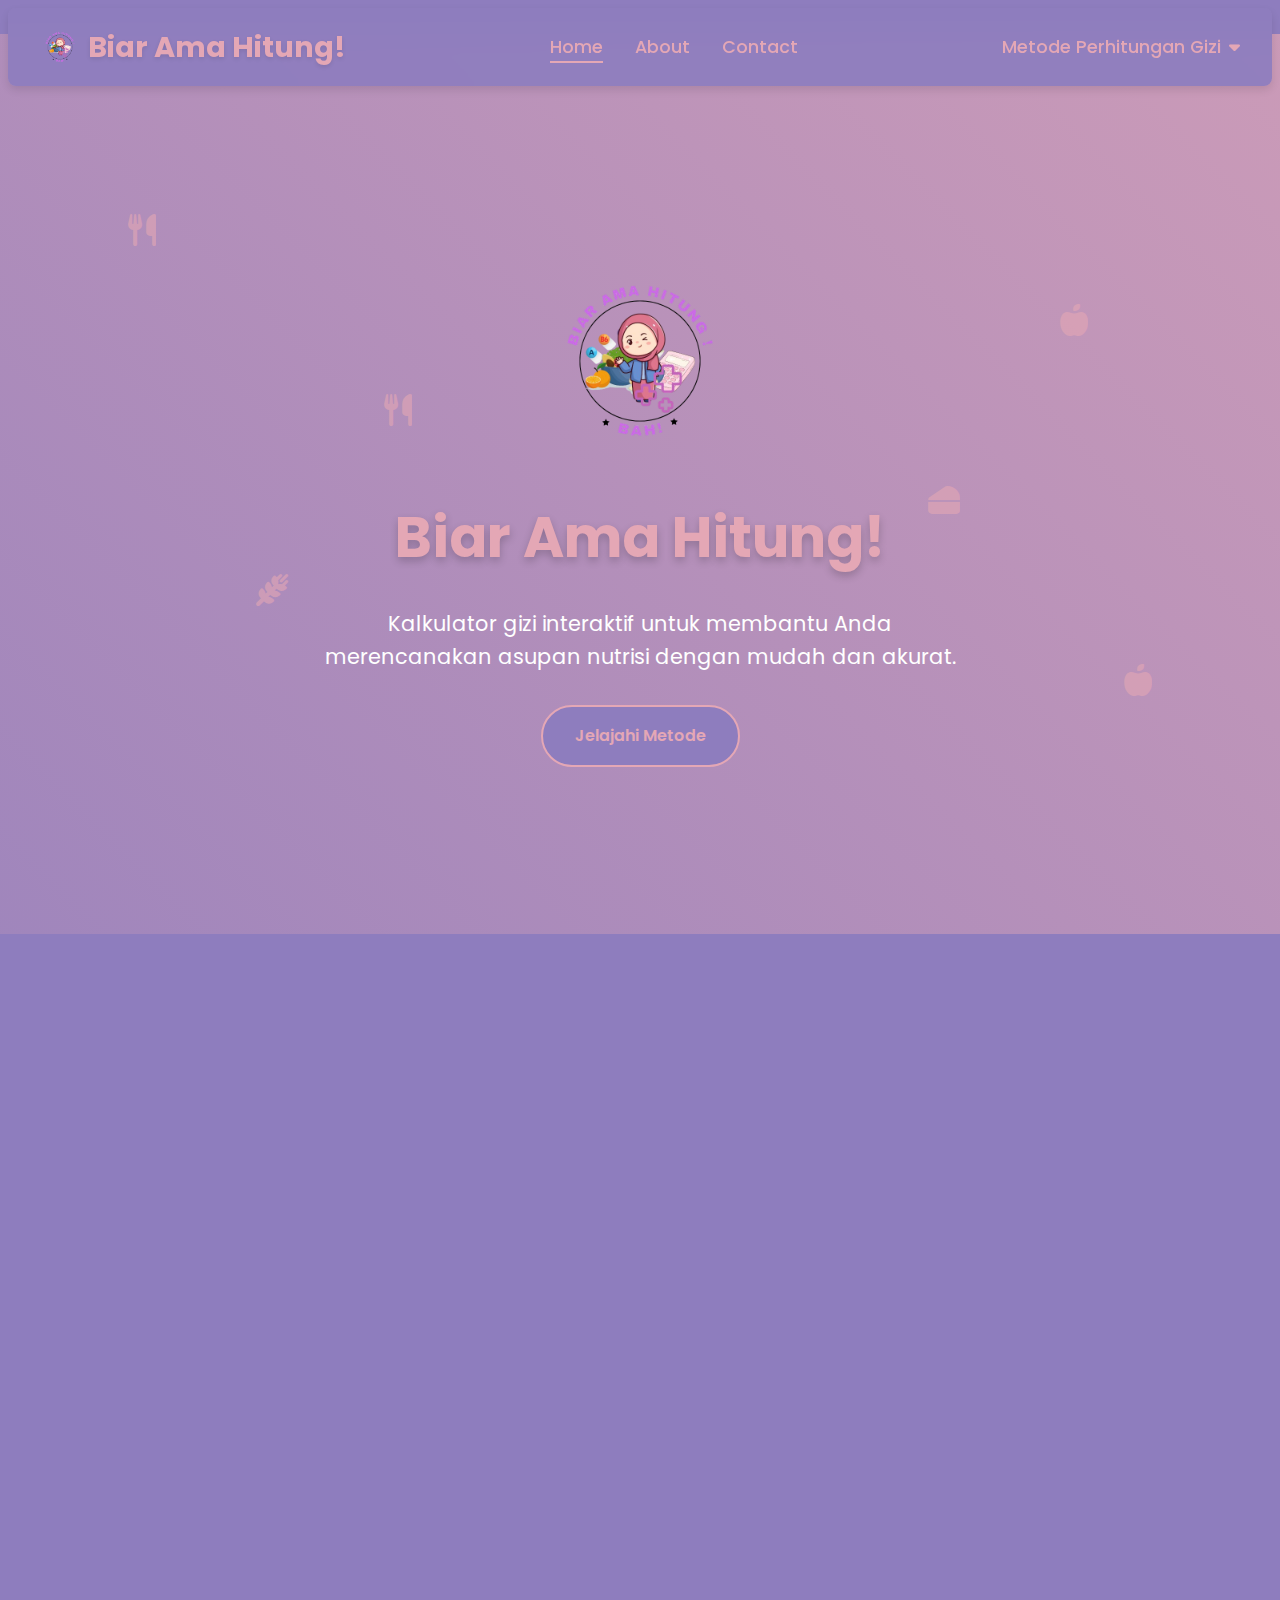
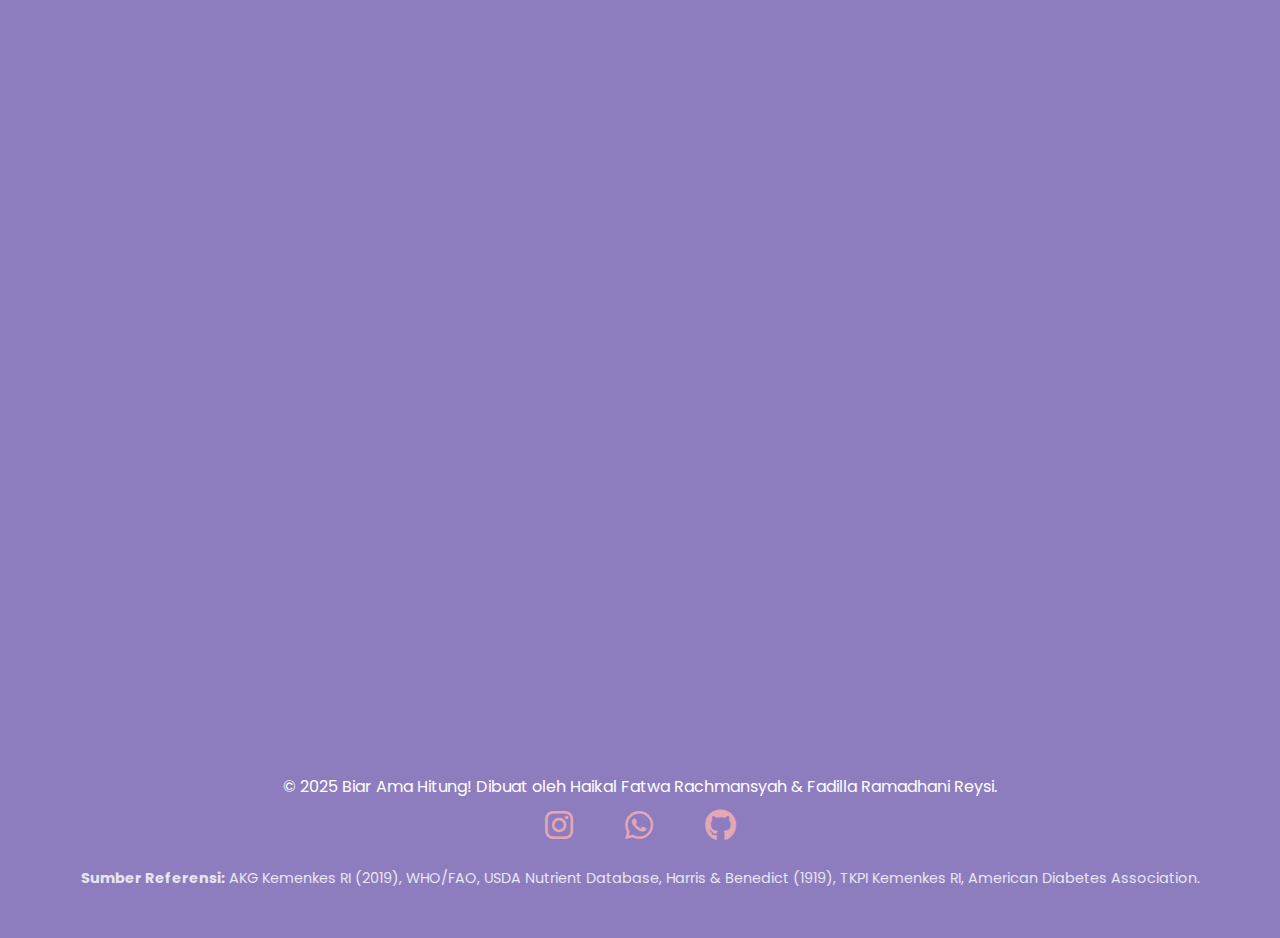
<file: index.html>
<!DOCTYPE html>
<html lang="id">
<head>
  <meta charset="UTF-8">
  <meta name="viewport" content="width=device-width, initial-scale=1.0">
  <title>Biar Ama Hitung! - Kalkulator Gizi</title>
  <link rel="stylesheet" href="css/style.css">
  <link rel="stylesheet" href="https://cdnjs.cloudflare.com/ajax/libs/font-awesome/6.4.0/css/all.min.css">
  <link href="https://fonts.googleapis.com/css2?family=Poppins:wght@300;400;600;700&display=swap" rel="stylesheet">
</head>
<body>
  <!-- Navbar -->
  <nav class="navbar">
    <div class="nav-left">
      <img src="assets/icons/logo.png" alt="Logo" class="nav-logo">
      <div class="app-name">Biar Ama Hitung!</div>
    </div>
    <ul class="nav-center">
      <li><a href="index.html" class="active">Home</a></li>
      <li><a href="#about" class="scroll-link">About</a></li>
      <li><a href="mailto:support@biaramahitung.com?subject=Contact%20Biar%20Ama%20Hitung">Contact</a></li>
    </ul>
    <div class="nav-right">
      <div class="dropdown">
        <a href="#" class="dropbtn">Metode Perhitungan Gizi <i class="fas fa-caret-down"></i></a>
        <div class="dropdown-content">
          <a href="metode/harris-benedict.html">Harris-Benedict</a>
          <a href="metode/dri-akg.html">DRI / AKG</a>
          <a href="metode/rda.html">RDA</a>
          <a href="metode/food-exchange.html">Food Exchange</a>
          <a href="metode/tabel-komposisi.html">Tabel Komposisi Pangan</a>
          <a href="metode/bmi-tdee.html">BMI + TDEE</a>
          <a href="metode/estimasi-makronutrien.html">Estimasi Makronutrien</a>
        </div>
      </div>
    </div>
    <div class="hamburger">
      <i class="fas fa-bars"></i>
    </div>
  </nav>

  <!-- Hero Section -->
  <section class="hero">
    <div class="hero-content">
      <img src="assets/icons/logo.png" alt="Logo" class="hero-logo">
      <h1>Biar Ama Hitung!</h1>
      <p>Kalkulator gizi interaktif untuk membantu Anda merencanakan asupan nutrisi dengan mudah dan akurat.</p>
      <a href="#methods" class="hero-btn scroll-link">Jelajahi Metode</a>
    </div>
    <div class="particle-container">
      <i class="fas fa-utensils particle particle-1"></i>
      <i class="fas fa-apple-alt particle particle-2"></i>
      <i class="fas fa-wheat-awn particle particle-3"></i>
      <i class="fas fa-cheese particle particle-4"></i>
      <i class="fas fa-utensils particle particle-5"></i>
      <i class="fas fa-apple-alt particle particle-6"></i>
    </div>
  </section>

  <!-- About Section -->
  <section class="content about-section" id="about">
    <h2>Tentang Kami</h2>
    <div class="about-photo"></div>
    <p class="justified">
      <strong>Biar Ama Hitung!</strong> adalah aplikasi web yang dirancang untuk membantu Anda menghitung kebutuhan gizi dengan metode perhitungan yang terpercaya, seperti Harris-Benedict, DRI/AKG, RDA, Food Exchange, Tabel Komposisi Pangan, BMI + TDEE, dan Estimasi Makronutrien. Kami menyediakan alat yang mudah digunakan dengan antarmuka modern untuk mendukung gaya hidup sehat Anda. Aplikasi ini dikembangkan oleh Haikal Fatwa Rachmansyah dan Fadilla Ramadhani Reysi, dengan referensi dari sumber terpercaya seperti WHO/FAO, Kemenkes RI (AKG 2019), dan USDA Nutrient Database.
    </p>
  </section>

  <!-- Methods Section -->
  <section class="content methods-section" id="methods">
    <h2>Metode Perhitungan Gizi</h2>
    <div class="methods-grid">
      <div class="method-card">
        <h3>Harris-Benedict</h3>
        <p>Hitung kebutuhan kalori basal berdasarkan usia, jenis kelamin, berat, dan tinggi badan.</p>
        <a href="metode/harris-benedict.html" class="method-btn">Coba Sekarang</a>
      </div>
      <div class="method-card">
        <h3>DRI / AKG</h3>
        <p>Tentukan asupan gizi harian berdasarkan Angka Kecukupan Gizi Kemenkes RI.</p>
        <a href="metode/dri-akg.html" class="method-btn">Coba Sekarang</a>
      </div>
      <div class="method-card">
        <h3>RDA</h3>
        <p>Gunakan Recommended Dietary Allowance untuk kebutuhan nutrisi harian.</p>
        <a href="metode/rda.html" class="method-btn">Coba Sekarang</a>
      </div>
      <div class="method-card">
        <h3>Food Exchange</h3>
        <p>Rencanakan diet dengan sistem penukaran pangan untuk kontrol porsi.</p>
        <a href="metode/food-exchange.html" class="method-btn">Coba Sekarang</a>
      </div>
      <div class="method-card">
        <h3>Tabel Komposisi Pangan</h3>
        <p>Analisis kandungan gizi makanan berdasarkan database komposisi pangan.</p>
        <a href="metode/tabel-komposisi.html" class="method-btn">Coba Sekarang</a>
      </div>
      <div class="method-card">
        <h3>BMI + TDEE</h3>
        <p>Hitung Body Mass Index dan Total Daily Energy Expenditure untuk perencanaan diet.</p>
        <a href="metode/bmi-tdee.html" class="method-btn">Coba Sekarang</a>
      </div>
      <div class="method-card">
        <h3>Estimasi Makronutrien</h3>
        <p>Distribusi makronutrien (karbohidrat, protein, lemak) berdasarkan kebutuhan energi.</p>
        <a href="metode/estimasi-makronutrien.html" class="method-btn">Coba Sekarang</a>
      </div>
    </div>
  </section>

  <!-- Footer -->
  <footer>
    <div class="footer-content">
      <p>© 2025 Biar Ama Hitung! Dibuat oleh Haikal Fatwa Rachmansyah & Fadilla Ramadhani Reysi.</p>
      <div class="social-icons">
        <a href="#"><i class="fab fa-instagram"></i></a>
        <a href="#"><i class="fab fa-whatsapp"></i></a>
        <a href="#"><i class="fab fa-github"></i></a>
      </div>
      <div class="references">
        <p><strong>Sumber Referensi:</strong> AKG Kemenkes RI (2019), WHO/FAO, USDA Nutrient Database, Harris & Benedict (1919), TKPI Kemenkes RI, American Diabetes Association.</p>
      </div>
    </div>
  </footer>

  <script src="js/script.js"></script>
</body>
</html>
</file>
<file: css/style.css>
/* Reset and Base Styles */
* {
  margin: 0;
  padding: 0;
  box-sizing: border-box;
}

html {
  scroll-behavior: smooth;
}

body {
  font-family: 'Poppins', sans-serif;
  line-height: 1.6;
  color: #E4A7B5; /* Darker pink */
  background-color: #8E7DBE; /* Soft purple */
  overflow-x: hidden;
}

/* Navbar */
.navbar {
  background: rgba(142, 125, 190, 0.95); /* Soft purple, less transparent */
  padding: 1rem 2rem;
  position: sticky;
  top: 0;
  z-index: 1000;
  backdrop-filter: blur(10px);
  box-shadow: 0 0.25rem 0.5rem rgba(0, 0, 0, 0.1);
  display: flex;
  justify-content: space-between;
  align-items: center;
  border-radius: 0.5rem;
  margin: 0.5rem;
}

.nav-left {
  display: flex;
  align-items: center;
  gap: 0.5rem;
}

.nav-center {
  list-style: none;
  display: flex;
  gap: 2rem;
  align-items: center;
}

.nav-right {
  display: flex;
  align-items: center;
}

.nav-logo {
  width: 40px;
  height: 40px;
}

.app-name {
  color: #E4A7B5; /* Darker pink */
  font-size: 1.8rem;
  font-weight: 700;
  text-shadow: 0 0.125rem 0.25rem rgba(0, 0, 0, 0.1);
}

.nav-center li a {
  color: #E4A7B5; /* Darker pink */
  text-decoration: none;
  font-size: 1.1rem;
  font-weight: 500;
  position: relative;
  transition: color 0.3s ease;
}

.nav-center li a::after {
  content: '';
  position: absolute;
  width: 0;
  height: 0.125rem;
  bottom: -0.25rem;
  left: 0;
  background-color: #E4A7B5; /* Darker pink */
  transition: width 0.3s ease;
}

.nav-center li a:hover::after,
.nav-center li a.active::after {
  width: 100%;
}

.nav-center li a:hover,
.nav-center li a.active {
  color: #E4A7B5; /* Darker pink */
}

.dropdown {
  position: relative;
}

.dropbtn {
  color: #E4A7B5; /* Darker pink */
  text-decoration: none;
  font-size: 1.1rem;
  font-weight: 500;
  display: flex;
  align-items: center;
  gap: 0.5rem;
  transition: color 0.3s ease;
}

.dropdown-content {
  display: none;
  position: absolute;
  background: rgba(142, 125, 190, 0.95); /* Soft purple */
  min-width: 220px;
  box-shadow: 0 0.5rem 1rem rgba(0, 0, 0, 0.15);
  z-index: 1;
  border-radius: 0.5rem;
  top: 100%;
  right: 0;
}

.dropdown-content a {
  color: #E4A7B5; /* Darker pink */
  padding: 0.75rem 1rem;
  display: block;
  text-decoration: none;
  transition: background 0.3s ease;
}

.dropdown-content a:hover,
.dropdown-content a.active {
  background-color: #E4A7B5; /* Darker pink */
  color: #8E7DBE; /* Soft purple */
}

.dropdown:hover .dropdown-content {
  display: block;
}

.hamburger {
  display: none;
  color: #E4A7B5; /* Darker pink */
  font-size: 1.8rem;
  cursor: pointer;
}

/* Hero Section */
.hero {
  position: relative;
  height: 100vh;
  display: flex;
  align-items: center;
  justify-content: center;
  text-align: center;
  background: linear-gradient(45deg, #8E7DBE, #E4A7B5);
  background-size: 200% 200%;
  animation: gradientShift 15s ease infinite;
  overflow: hidden;
  margin-top: -3.75rem;
  padding-top: 3.75rem;
}

@keyframes gradientShift {
  0% { background-position: 0% 50%; }
  50% { background-position: 100% 50%; }
  100% { background-position: 0% 50%; }
}

.hero-content {
  z-index: 2;
  max-width: 700px;
  padding: 2rem;
}

.hero-logo {
  width: 200px;
  height: 200px;
  margin-bottom: 1.5rem;
}

.hero-content h1 {
  font-size: 3.5rem;
  font-weight: 700;
  color: #E4A7B5; /* Darker pink */
  text-shadow: 0 0.25rem 0.5rem rgba(0, 0, 0, 0.2);
  margin-bottom: 1.5rem;
}

.hero-content p {
  font-size: 1.3rem;
  color: #FFFFFF; /* White */
  margin-bottom: 2rem;
}

.hero-btn {
  display: inline-block;
  padding: 1rem 2rem;
  background-color: #8E7DBE; /* Soft purple */
  color: #E4A7B5; /* Darker pink */
  text-decoration: none;
  border-radius: 50px;
  font-weight: 600;
  border: 0.125rem solid #E4A7B5; /* Darker pink */
  transition: transform 0.3s ease, box-shadow 0.3s ease;
}

.hero-btn:hover {
  transform: translateY(-0.3125rem);
  box-shadow: 0 0.5rem 1rem rgba(0, 0, 0, 0.2);
}

/* Particle Animations */
.particle-container {
  position: absolute;
  top: 0;
  left: 0;
  width: 100%;
  height: 100%;
  pointer-events: none;
  z-index: 1;
}

.particle {
  position: absolute;
  font-size: 2rem;
  opacity: 0.6;
  color: #E4A7B5; /* Darker pink */
  animation: particleFloat 10s ease-in-out infinite;
}

.particle-1 { left: 10%; top: 20%; animation-delay: 0s; }
.particle-2 { right: 15%; top: 30%; animation-delay: 2s; }
.particle-3 { left: 20%; top: 60%; animation-delay: 4s; }
.particle-4 { right: 25%; top: 50%; animation-delay: 6s; }
.particle-5 { left: 30%; top: 40%; animation-delay: 8s; }
.particle-6 { right: 10%; top: 70%; animation-delay: 10s; }

@keyframes particleFloat {
  0% {
    transform: translate(0, 0) rotate(0deg) scale(1);
    opacity: 0.6;
  }
  50% {
    transform: translate(1.25rem, -3.125rem) rotate(180deg) scale(1.2);
    opacity: 0.9;
  }
  100% {
    transform: translate(0, 0) rotate(360deg) scale(1);
    opacity: 0.6;
  }
}

/* Content Section */
.content {
  max-width: 1200px;
  margin: 3rem auto;
  padding: 0 2rem;
  opacity: 0;
  transform: translateY(3.125rem);
  transition: opacity 0.6s ease, transform 0.6s ease;
}

.content.visible {
  opacity: 1;
  transform: translateY(0);
}

.content h2 {
  font-size: 2.5rem;
  text-align: center;
  margin-bottom: 2rem;
  color: #FFFFFF; /* White */
}

/* About Section */
.about-photo {
  width: 200px;
  height: 200px;
  background: #E4A7B5; /* Darker pink */
  border-radius: 1rem;
  margin: 0 auto 1.5rem;
  border: 0.25rem solid #8E7DBE; /* Soft purple */
  box-shadow: 0 0.5rem 1rem rgba(0, 0, 0, 0.1);
}

.about-section p.justified {
  text-align: justify;
  font-size: 1.1rem;
  color: #FFFFFF; /* White */
  max-width: 800px;
  margin: 0 auto;
}

/* Methods Section */
.methods-grid {
  display: grid;
  grid-template-columns: repeat(auto-fit, minmax(250px, 1fr));
  gap: 2rem;
}

.method-card {
  background: rgba(228, 167, 181, 0.9); /* Darker pink with transparency */
  backdrop-filter: blur(10px);
  padding: 1.5rem;
  border-radius: 1rem;
  box-shadow: 0 0.5rem 1rem rgba(0, 0, 0, 0.1);
  text-align: center;
  transition: transform 0.3s ease;
}

.method-card:hover {
  transform: translateY(-0.3125rem);
}

.method-card h3 {
  font-size: 1.5rem;
  color: #FFFFFF; /* White */
  margin-bottom: 1rem;
}

.method-card p {
  font-size: 1rem;
  color: #FFFFFF; /* White */
  margin-bottom: 1.5rem;
}

.method-btn {
  display: inline-block;
  padding: 0.75rem 1.5rem;
  background-color: #8E7DBE; /* Soft purple */
  color: #E4A7B5; /* Darker pink */
  text-decoration: none;
  border-radius: 50px;
  font-weight: 600;
  border: 0.125rem solid #E4A7B5; /* Darker pink */
  transition: transform 0.3s ease, box-shadow 0.3s ease;
}

.method-btn:hover {
  transform: translateY(-0.3125rem);
  box-shadow: 0 0.5rem 1rem rgba(0, 0, 0, 0.2);
}

/* Footer */
footer {
  background: #8E7DBE; /* Soft purple */
  color: #FFFFFF; /* White */
  text-align: center;
  padding: 3rem 2rem;
}

.footer-content {
  max-width: 1200px;
  margin: 0 auto;
}

.social-icons a {
  color: #E4A7B5; /* Darker pink */
  margin: 0 1.5rem;
  font-size: 2rem;
  transition: transform 0.3s ease, color 0.3s ease;
}

.social-icons a:hover {
  color: #8E7DBE; /* Soft purple */
  transform: scale(1.2);
}

.references {
  margin-top: 1rem;
  font-size: 0.9rem;
  color: #FFFFFF; /* White */
  opacity: 0.8;
}

/* Responsive Design */
@media (max-width: 768px) {
  .navbar {
    flex-direction: column;
    align-items: flex-start;
    padding: 1rem;
    margin: 0.25rem;
  }

  .nav-left, .nav-center, .nav-right {
    width: 100%;
    justify-content: center;
    margin-bottom: 0.5rem;
  }

  .nav-center {
    display: none;
    flex-direction: column;
    gap: 1rem;
  }

  .nav-center.active {
    display: flex;
  }

  .nav-right {
    justify-content: center;
  }

  .nav-logo {
    width: 30px;
    height: 30px;
  }

  .app-name {
    font-size: 1.4rem;
  }

  .dropdown-content {
    right: auto;
    left: 0;
  }

  .hamburger {
    display: block;
    position: absolute;
    top: 1rem;
    right: 1rem;
  }

  .hero {
    height: 80vh;
  }

  .hero-logo {
    width: 150px;
    height: 150px;
  }

  .hero-content h1 {
    font-size: 2.5rem;
  }

  .hero-content p {
    font-size: 1rem;
  }

  .hero-btn {
    padding: 0.8rem 1.5rem;
  }

  .particle {
    font-size: 1.5rem;
  }

  .content h2 {
    font-size: 2rem;
  }

  .about-photo {
    width: 150px;
    height: 150px;
  }

  .method-card {
    padding: 1rem;
  }

  .method-btn {
    padding: 0.6rem 1.2rem;
  }
}
</file>
